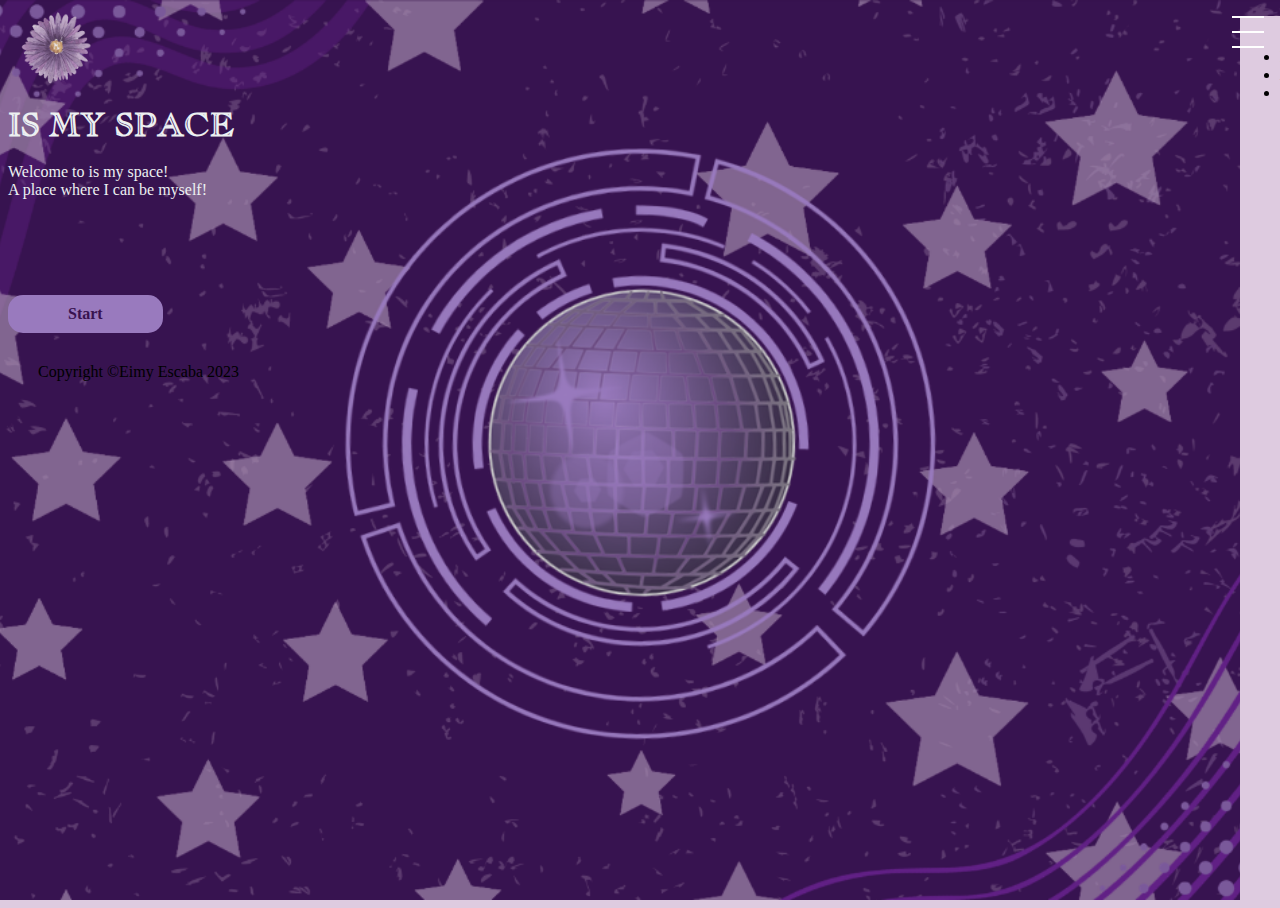
<file: index.html>
<!DOCTYPE html>
<html lang="en">
<head>
    <meta charset="UTF-8">
    <meta name="viewport" content="width=device-width, initial-scale=1.0">
    <link href="https://cdn.jsdelivr.net/npm/bootstrap@5.3.2/dist/css/bootstrap.min.css" rel="stylesheet" integrity="sha384-T3c6CoIi6uLrA9TneNEoa7RxnatzjcDSCmG1MXxSR1GAsXEV/Dwwykc2MPK8M2HN" crossorigin="anonymous">
    <link rel="stylesheet" href="css/main.css">
    <link rel="stylesheet" href="https://cdnjs.cloudflare.com/ajax/libs/animate.css/4.1.1/animate.min.css">
    <title>Web Portfolio</title>
</head>
<body class="homepage">
    <header class="container-lg">
        <nav class="row">
            <div class="col-2">
                <!--logo -->
                <img class="logo" src="images/logo.png" alt="Logo">
            </div>
            <div class="col-3 ms-auto">
                <!-- add hamburger menu code -->
                <input type="checkbox" id="menyAvPaa">
    <label id="burger" for="menyAvPaa">
        <div></div>
        <div></div>
        <div></div>
    </label>
   
    
    <ul id="meny">
        <li><a href="index.html" aria-label="Go to the home Page">Home</a></li>
        <li itemscope itemtype="https://schema.org/AboutPage"><a href="about.html" aria-label="Go to the about page">About Me</a></li>
        <li itemscope itemtype="https://schema.org/contactPage"><a href="contact.html" aria-label="Go to the contact page">Contact Me</a></li>
    </ul>
    </div>
    </nav>
    </header>


    <main class="container-lg  h-75">
    
        <!-- Home Page -->
        <section class="row h-100 align-items-center">
            <div class="col text-center">
                <!-- Content for Home Page -->
                <h1 class="display-1">Is My Space</h1>
                <p class="h4 ">Welcome to is my space! <br> A place where I can be myself!</p>
                <a href="about.html" class="custom-button hvr-grow">Start</a>
            </div>
        </section>

        
    </main>

    <link href="https://cdn.jsdelivr.net/npm/bootstrap@5.3.2/dist/css/bootstrap.min.css" rel="stylesheet" integrity="sha384-T3c6CoIi6uLrA9TneNEoa7RxnatzjcDSCmG1MXxSR1GAsXEV/Dwwykc2MPK8M2HN" crossorigin="anonymous">
    
    <footer class="text-white">Copyright ©Eimy Escaba 2023</footer>
</body>
</html>
</file>
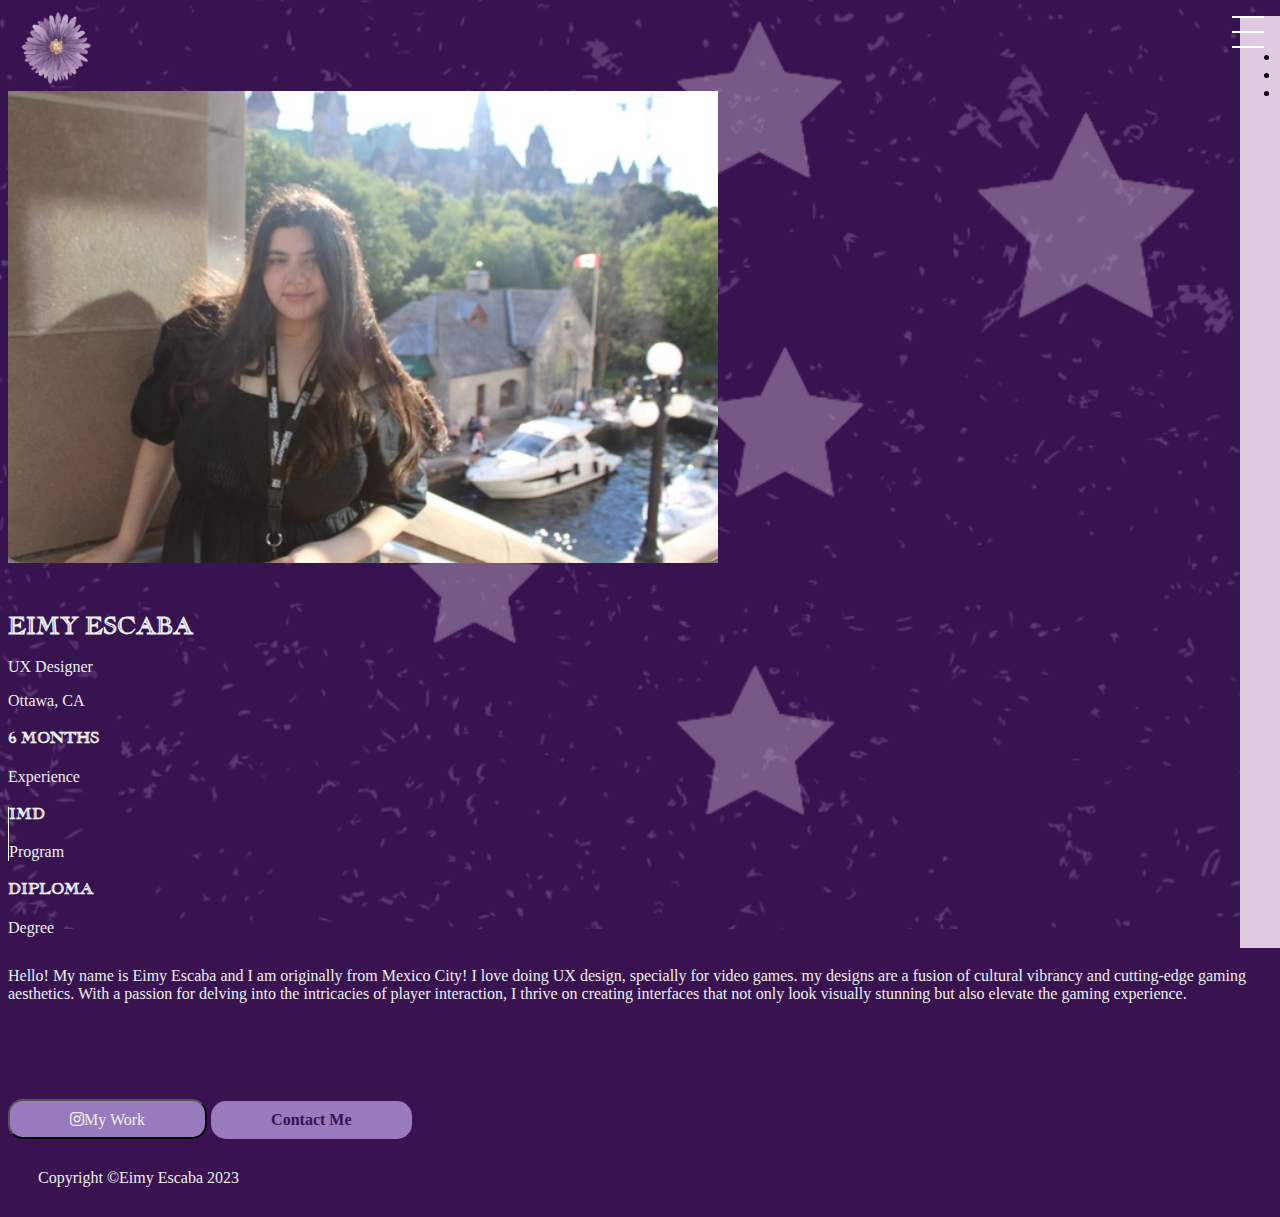
<file: about.html>
<!DOCTYPE html>
<html lang="en">
<head>
    <meta charset="UTF-8">
    <meta name="viewport" content="width=device-width, initial-scale=1.0">
    <link href="https://cdn.jsdelivr.net/npm/bootstrap@5.3.2/dist/css/bootstrap.min.css" rel="stylesheet" integrity="sha384-T3c6CoIi6uLrA9TneNEoa7RxnatzjcDSCmG1MXxSR1GAsXEV/Dwwykc2MPK8M2HN" crossorigin="anonymous">
    <link rel="stylesheet" href="css/main.css">
    <link rel="stylesheet" href="https://cdnjs.cloudflare.com/ajax/libs/font-awesome/5.15.3/css/all.min.css" integrity="sha512-..." crossorigin="anonymous" />
    <link rel="stylesheet" href="https://cdnjs.cloudflare.com/ajax/libs/animate.css/4.1.1/animate.min.css">
   

     

    <title>Web Portfolio</title>
</head>
<body>
    <header class="container-lg py-3">
        <nav class="row">
            <div class="col-2">
                <!--logo -->
                <img class="logo" src="images/logo.png" alt="Logo">
            </div>
            <div class="col-3 ms-auto">
                <!-- add hamburger menu code -->
                <input type="checkbox" id="menyAvPaa">
    <label id="burger" for="menyAvPaa">
        <div></div>
        <div></div>
        <div></div>
    </label>
  
    <ul id="meny">
      <li><a href="index.html" aria-label="Go to the home Page">Home</a></li>
        <li itemscope itemtype="https://schema.org/AboutPage"><a href="about.html" aria-label="Go to the about page">About Me</a></li>
        <li itemscope itemtype="https://schema.org/contactPage"><a href="contact.html" aria-label="Go to the contact page">Contact Me</a></li>
  </ul>
  </div>
  </nav>
  </header>
   
    <div class="container">
  <div class="row">
    <div class="col-12 col-md-6">
      <source media="(max-width:700px)" src="images/aboutme-150_x_84.png">
      <source media="(min-width:701px)" src="images/aboutme-me-300_x_169.png"/>
        <img src="images/aboutme-me.png" alt="image of me" class="img-fluid animate__animated animate__fadeInLeft">
      <h2>Eimy Escaba</h2>
      <p>UX Designer</p>
      <p>Ottawa, CA</p>
    </div>
    
    
    
    <div class="col-12 col-md-6">
  <div class="row aboutme-info">
    <div class="col-4 col-md-5 text-center">
        <h4>6 months</h4>
      <p>Experience</p>
    </div>
    <div class="col-4 col-md-5 offset-md-6 text-center">
      <h4>IMD</h4>
      <p>Program</p>
    </div>
    <div class="col-4 col-md-5 text-center">
      <h4>Diploma</h4>
      <p>Degree</p>
    </div>
    <div class="col-12">
      
      <p class="me">Hello! My name is Eimy Escaba and I am originally from Mexico City! I love doing UX design, specially for video games. my designs are a fusion of cultural vibrancy and cutting-edge gaming aesthetics. With a passion for delving into the intricacies of player interaction, I thrive on creating interfaces that not only look visually stunning but also elevate the gaming experience.</p>
      <a href="https://www.instagram.com/ismyspacee/" target="_blank">
        <button class="custom-button fab fa-instagram">My Work</button>
      <a href="contact.html" class="custom-button btn-primary">
        Contact Me</a>
      
    </div>
  </div>
</div>
<footer class="text-white">Copyright ©Eimy Escaba 2023</footer>
</body>
</html>
</file>
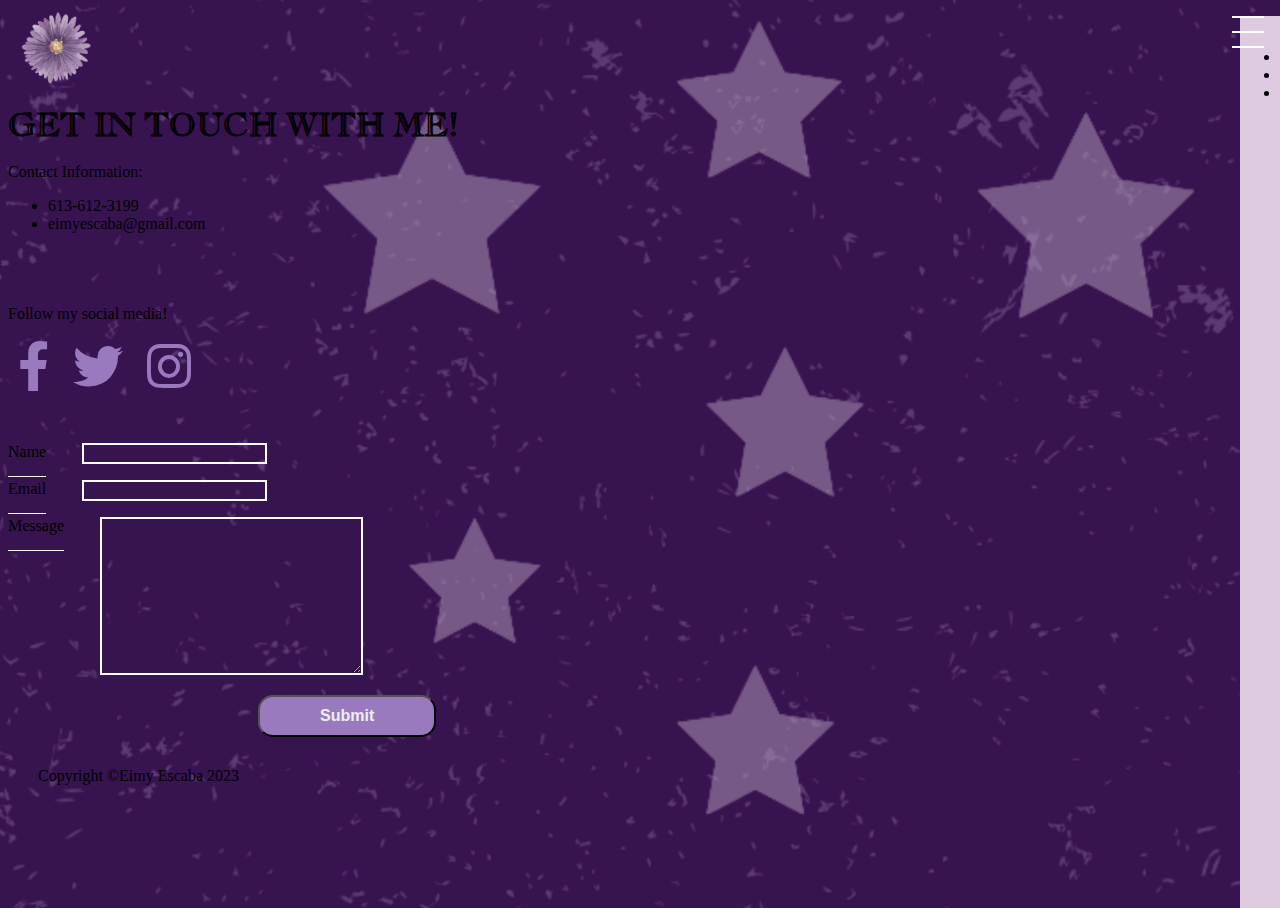
<file: contact.html>
<!DOCTYPE html>
<html lang="en">
<head>
    <meta charset="UTF-8">
    <meta name="viewport" content="width=device-width, initial-scale=1.0">
    <link href="https://cdn.jsdelivr.net/npm/bootstrap@5.3.2/dist/css/bootstrap.min.css" rel="stylesheet" integrity="sha384-T3c6CoIi6uLrA9TneNEoa7RxnatzjcDSCmG1MXxSR1GAsXEV/Dwwykc2MPK8M2HN" crossorigin="anonymous">
    <link rel="stylesheet" href="css/main.css">
    <link rel="stylesheet" href="https://cdnjs.cloudflare.com/ajax/libs/font-awesome/5.15.3/css/all.min.css" integrity="sha512-..., crossorigin="anonymous" />
    


    <title>Web Portfolio</title>
</head>
<body>
    <header class="container-lg py-3">
        <nav class="row">
            <div class="col-2">
                <!--logo -->
                <img class="logo" src="images/logo.png" alt="Logo">
            </div>
            <div class="col-3 ms-auto">
                <!-- add hamburger menu code -->
                <input type="checkbox" id="menyAvPaa">
    <label id="burger" for="menyAvPaa">
        <div></div>
        <div></div>
        <div></div>
    </label>
  
    <ul id="meny">
      <li><a href="index.html" aria-label="Go to the home Page">Home</a></li>
      <li itemscope itemtype="https://schema.org/AboutPage"><a href="about.html" aria-label="Go to the about page">About Me</a></li>
      <li itemscope itemtype="https://schema.org/contactPage"><a href="contact.html" aria-label="Go to the contact page">Contact Me</a></li>
    </ul>
    </div>
    </nav>
    </header>

    <div class="main container-lg text-white">
        <div class="row">
          <h1 class="col-12 text-center">Get in touch with me!</h1>
          <div class="col-md-6">
            <p>Contact Information:</p>
            <ul>
              <li>613-612-3199</li>
              <li>eimyescaba@gmail.com</li>
            </ul>
            <div class="para">
            <p>Follow my social media!</p>
          </div>
            <div class="d-flex">
              
                <a href="https://www.facebook.com/profile.php?id=61554617390265" target="_blank" class="icon"><i class="fab fa-facebook-f"></i></a>
                <a href="https://twitter.com" target="_blank" class="icon"><i class="fab fa-twitter"></i></a>
                <a href="https://www.instagram.com/ismyspacee/" target="_blank" class="icon"><i class="fab fa-instagram"></i></a>
            </div>
          </div>
          <div class="col-md-6">
          
            
            <form class="contact">
                <div>
                <label for="name">Name</label>
                <input id="name" name="full-name" type="text">
            </div>
            <div>
                <label for="email">Email</label>
                <input id="email" name="email" type="email">
            </div>
            <div>
                <label for="message">Message</label>
                <textarea name="message" id="message" cols="30" rows="10"></textarea>
            </div>
              <button type="submit" class=" btn-primary buttons">Submit</button>
            </form>
          </div>
        </div>

      </div>
         
      <footer class="text-white">Copyright ©Eimy Escaba 2023</footer>

</body>
</html>
</file>
<file: css/main.css>
:root {
    --primary-color: #997ABE;
    --secondary-color: #381350;
    --background-color: #DECBE0;
    --text-color: #ecf0f1;
  }


@font-face {
    font-family: 'VI-Cam-Huong-Hoa';
      src:  url('../fonts/VI-Cam-Huong-Hoa.ttf.woff') format('woff'),
      url('../fonts/VI-Cam-Huong-Hoa.ttf.svg#VI-Cam-Huong-Hoa') format('svg'),
      url('../fonts/VI-Cam-Huong-Hoa.ttf.eot'),
      url('../fonts/VI-Cam-Huong-Hoa.eot?#iefix') format('embedded-opentype'); 
      font-weight: normal;
      font-style: normal;
  }
html{
    height: 100%;
}
body {
    /* background for all pages */
    background: var(--secondary-color) url('../images/aboutme-backgrund.png') no-repeat right center;
    background-size: cover;
    width: 100%;
    height: 100%;
    
    
}

body.homepage{
    background-image: url('../images/mobile-and-ipad-home.png');

}
h1, h2, h3, h4, h5, h6{
    font-family:'VI-Cam-Huong-Hoa', 'Times New Roman', Times, serif;
}
@media (min-width: 768px) {
    body.homepage {
        /* web background image */
        background: var(--background-color) url('../images/web-home-page.png') no-repeat center;
    background-size: cover;
    }
    

}



.logo{
    max-width: 100px;
}


h1{
   justify-content: center;
}




/* new Menu start */
.burger-wrapper {
  cursor: pointer;
}
#meny {
    background:#DECBE0;
    width: 100%;
    max-width: 40rem;
    padding-top: 2rem;
    height: 100vh;
    position: fixed;
    right: 0;
    transition-timing-function: cubic-bezier(10,2,3,1);
    transform: translateX(40rem);
    top: 0;
    z-index: 0;
    transition: 0.5s;
   
}
#menyAvPaa {
    display: none;
}

#menyAvPaa:checked ~ #meny {
    transform: translateX(0rem);
}

#burger {
    position: absolute;
    cursor: pointer;
    width: 2rem;
    height: 2rem;
    right: 1rem;
    top: 1rem;
    display: flex;
    justify-content: space-between;
    flex-direction: column;
    
}

#burger > div {
    height: 2px;
    background-color: #ffffff;
    transition: 0.5s;
    z-index: 999; 
    
}

#menyAvPaa:checked ~ #burger > div {
  background-color: #fff;
}

#menyAvPaa:checked ~ #burger > div:nth-child(1) {
    transform: translateY(15px) rotate(45deg);
}
#menyAvPaa:checked ~ #burger > div:nth-child(2) {
    opacity: 0;
}
#menyAvPaa:checked ~ #burger > div:nth-child(3) {
    transform: translateY(-15px) rotate(-45deg);
}
a{
    
    text-decoration: none !important;
    color: #381350 !important;
}


/* new menu end */
.homepage h1{
    color: var(--text-color);
    
}

.homepage p{

    color: var(--text-color);
}

.homepage button{
    color: var(--secondary-color);
}

.custom-button {
    display: inline-block;
    padding: 10px 60px;
    text-align: center;
    text-decoration: none;
    font-size: 16px;
    font-weight: bold;
    color: var(--text-color);
    background-color: var(--primary-color); 
    border-radius: 15px;
    transition: background-color 0.3s;
    margin-top: 5rem;
    
}

/* Hover state Of Button "Start"*/
.custom-button:hover {
    background-color: var(--background-color) ;
}

/* About page"*/

.container{
    color: var(--text-color);
}
.aboutme-info > div{
    border-right: 1px solid white;
}
@media screen and (min-width: 768px){

    .aboutme-info > div:nth-child(2){
        border: none;
        border-left: 1px solid white;
    }
}
.aboutme-info > div:last-child{
    border: none;
}



/* Contact Page*/
.contact div{
    margin: 1em 0;
}
.contact label{
    vertical-align: top;
    min-width:100px;
    margin-right: 2em;
    border-bottom: 1px solid white;
    padding-bottom: 1em;
}
.contact input,
.contact textarea{
    background: transparent;
    border: 2px solid white;
    color:white;
}
.contact input:focus,
.contact textarea:focus{

    outline: 3px solid var(--primary-color);
}

.social-icons {
    display: flex;
    justify-content: center;
    align-items: center;
    margin: 20px;
  }
  
  .icon {
    font-size: 50px;
    margin: 0 10px;
    color: #997ABE !important; 
    text-decoration: none;
    transition: color 0.3s ease-in-out;
  }
  
  .icon:hover {
    color: var(--background-color); 
  }
  
  .d-flex {
    padding-bottom: 30px;

  }

  .para{
    padding-top: 40px;
  }

 h2{
    padding-top: 30px;
   
 }

.me{
    margin-top: 30px;
}

.buttons{
    display: inline-block;
    padding: 10px 60px;
    text-align: center;
    text-decoration: none;
    font-size: 16px;
    font-weight: bold;
    color: var(--text-color);
    background-color: var(--primary-color); 
    border-radius: 15px;
    transition: background-color 0.3s;
   margin-left: 250px; 
}

.buttons:hover {
    background-color: var(--background-color) ;
}

footer{
    padding: 30px;
}
</file>
